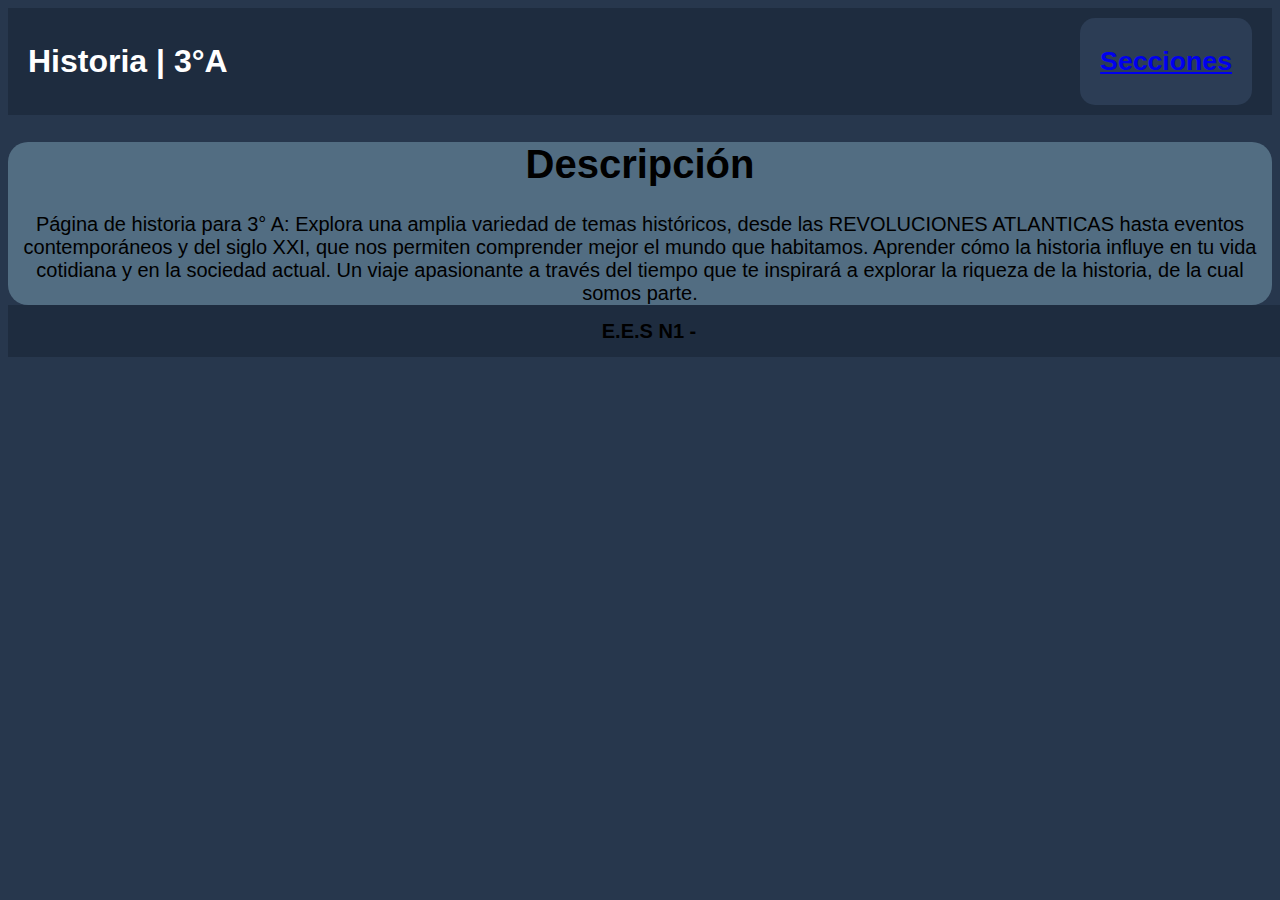
<file: index.html>
<!DOCTYPE html>
<html lang="en">
<head>
    <meta charset="UTF-8">
    <meta name="viewport" content="width=device-width, initial-scale=1.0">
    <link rel="stylesheet" href="/assets/styles/styles.css">
    <title>Página de Historia | 3°A </title>
</head>
<body>
        <header>
            <h1 class="header-titulo">
                Historia | 3°A
            </h1>
            <button class="header-button">
                <a target="_blank" href="./sections/secciones.html">
                    <h1>Secciones</h1>
                </a>
            </button>
        </header>       


    <section>
        <div class="description">
            <h1 class="description-title">Descripción</h1>
            <p class="description-text">
                Página de historia para 3° A: Explora una amplia variedad de temas históricos, desde las REVOLUCIONES ATLANTICAS hasta eventos contemporáneos y del siglo XXI, que nos permiten comprender mejor el mundo que habitamos. Aprender cómo la historia influye en tu vida cotidiana y en la sociedad actual. Un viaje apasionante a través del tiempo que te inspirará a explorar la riqueza de la historia, de la cual somos parte.  <br>
            </p>
        </div>
    </section>

    <footer>
        <h1>E.E.S N1 - </h1>
    </footer>

    
</body>
</html>
</file>
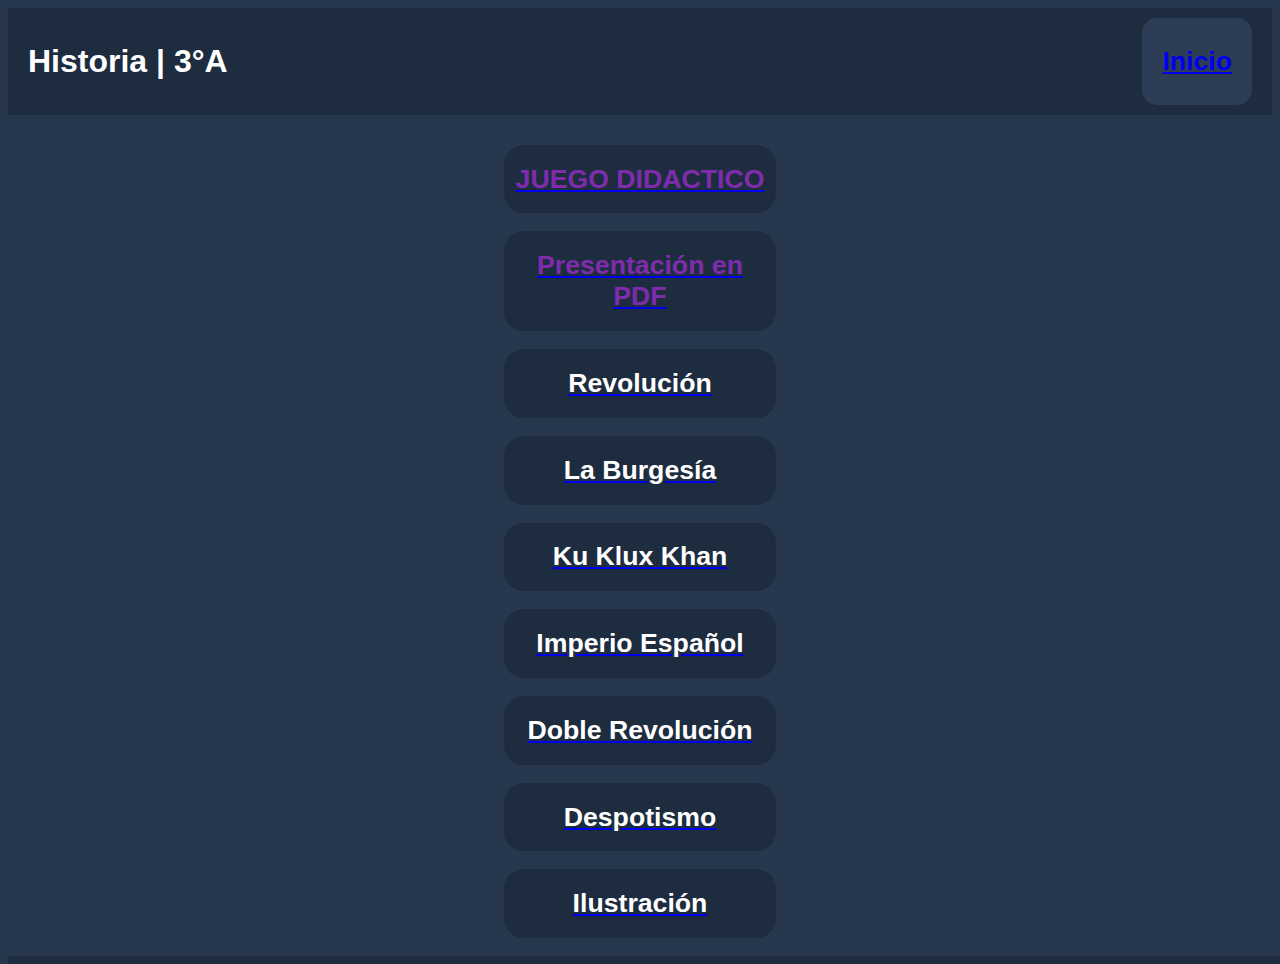
<file: sections/secciones.html>
<!DOCTYPE html>
<html lang="en">
<head>
    <meta charset="UTF-8">
    <meta name="viewport" content="width=device-width, initial-scale=1.0">
    <link rel="stylesheet" href="/assets/styles/styles.css">
    <title>Página de Historia | 3°A </title>
</head>
<body>
    <header>
        <h1 class="header-titulo">
            Historia | 3°A
        </h1>
        <button class="header-button">
            <a href="../index.html">
                <h1>Inicio</h1>
            </a>
        </button>
    </header>      


    <section class="buttons">
        <div>
            <button class="seccion-button">
                <a href="/trivia/trivia.html">
                    <h1 class="button-name-vario">JUEGO DIDACTICO</h1>
                </a>
            </button><br><br>
            <button class="seccion-button">
                <a href="/presentación/Presentación Página de Historia.pdf" download>
                    <h1 class="button-name-vario">Presentación en PDF</h1>
                </a>
            </button><br><br>
            <button class="seccion-button">
                <a href="./revolucion/revolucion.html">
                    <h1 class="button-name">Revolución</h1>
                </a>
            </button><br><br>
            <button class="seccion-button">
                <a href="./burguesia/Burguesia.html">
                    <h1 class="button-name">La Burgesía</h1>
                </a>
            </button><br><br>
            <button class="seccion-button">
                <a href="./kukluxklan/Ku_Klux_Klan.html">
                    <h1 class="button-name">Ku Klux Khan</h1>
                </a>
            </button><br><br>
            <button class="seccion-button">
                <a href="./imperioespañol/ImperioEspanol.html">
                    <h1 class="button-name">Imperio Español</h1>
                </a>
            </button><br><br>
            <button class="seccion-button">
                <a href="./doblerevolucion/Doble_revolucion.html">
                    <h1 class="button-name">Doble Revolución</h1>
                </a>
            </button><br><br>
            <button class="seccion-button">
                <a href="./despotismo/Despotismo.html">
                    <h1 class="button-name">Despotismo</h1>
                </a>
            </button><br><br>
            <button class="seccion-button">
                <a href="./ilustracion/Ilustracion.html">
                    <h1 class="button-name">Ilustración</h1>
                </a>
            </button><br><br>
        </div>
        <div class="barra"></div><br><br>   
    </section>

    <footer>
        <p>E.E.S N1 - </p>
    </footer>

    
</body>
</html>
</file>
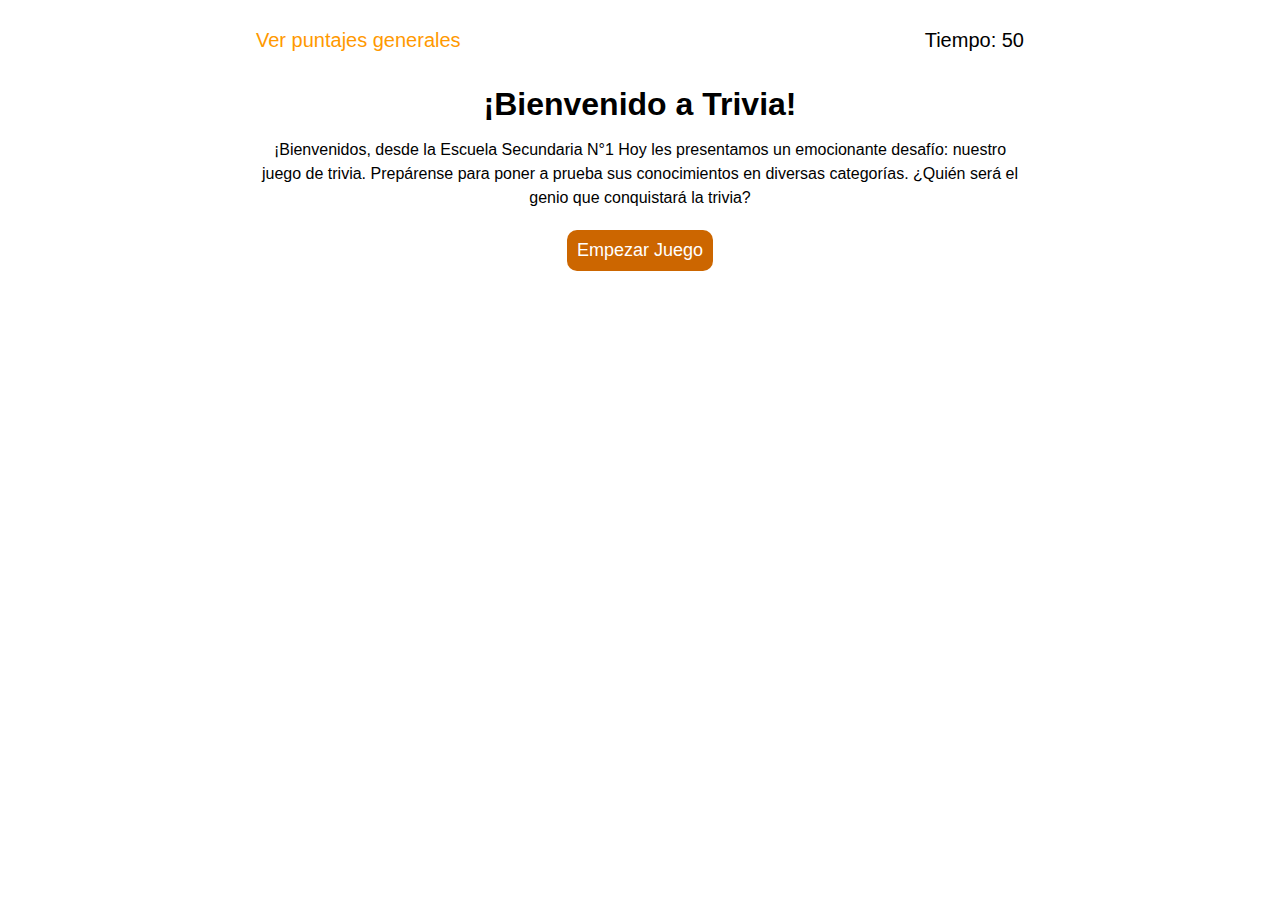
<file: trivia/trivia.html>
<!DOCTYPE html>
<html lang="en">

<head>
    <meta charset="UTF-8" />
    <meta name="viewport" content="width=device-width, initial-scale=1.0" />
    <meta http-equiv="X-UA-Compatible" content="ie=edge" />
    <title>Página de Historia | 3°A </title>
    <link rel="stylesheet" href="./style.css" />
</head>

<body>
    <header>
        <div class="scores">
            <a id="highscores-link">Ver puntajes generales</a>
        </div>
        <div id="timer" class="timer">
            Tiempo: 50
        </div>
    </header>

    <section id="start-container" class="start-quiz">
        <h1>¡Bienvenido a Trivia!</h1>
        <p>
            ¡Bienvenidos, desde la Escuela Secundaria N°1 Hoy les presentamos un emocionante desafío: nuestro juego de trivia. Prepárense para poner a prueba sus conocimientos en diversas categorías. ¿Quién será el genio que conquistará la trivia? 
        </p>
        <div class="controls">
            <button id="start-btn" class="start-btn">Empezar Juego</button>
        </div>
    </section>

    <section id="question-container" class="hide">
        <h1 id="question">Question</h1>
        <div id="answer-buttons" class="btn-grid">
            <button class="btn">Respuesta 1</button>
            <button class="btn">Respuesta 2</button>
            <button class="btn">Respuesta 3</button>
            <button class="btn">Respuesta 4</button>
        </div>
        <h2 id="check-answer" class="correct-wrong hide"></h2>
        <div class="controls">
            <button id="next-btn" class="next-btn hide">Siguiente</button>
        </div>
    </section>

    <section id="score-container" class="hide">
        <form id="submit-form">
            <h3 id="your-score"></h3>
            <label id="initials-label">Introduce tu nombre para guardar el puntaje:</label>
            <input type="text" id="initials-field" maxlength="3" placeholder="Enter your initials" />
            <button id="submit-btn">Entregar</button>
        </form>
    </section>

    <section id="highscores" class="highscores-container hide">
        <div id="high-scores">
            <h1 class="centered">Leaderboard</h1>
            <div id="highscore" class="highscore highscore-list">
            </div>
            <div class="controls">
                <button id="restart-btn">Reiniciar</button>
            </div>
        </div>
        
    </section>

    <script src="./questions.js"></script>
    <script src="./logic.js"></script>
</body>

</html>
</file>
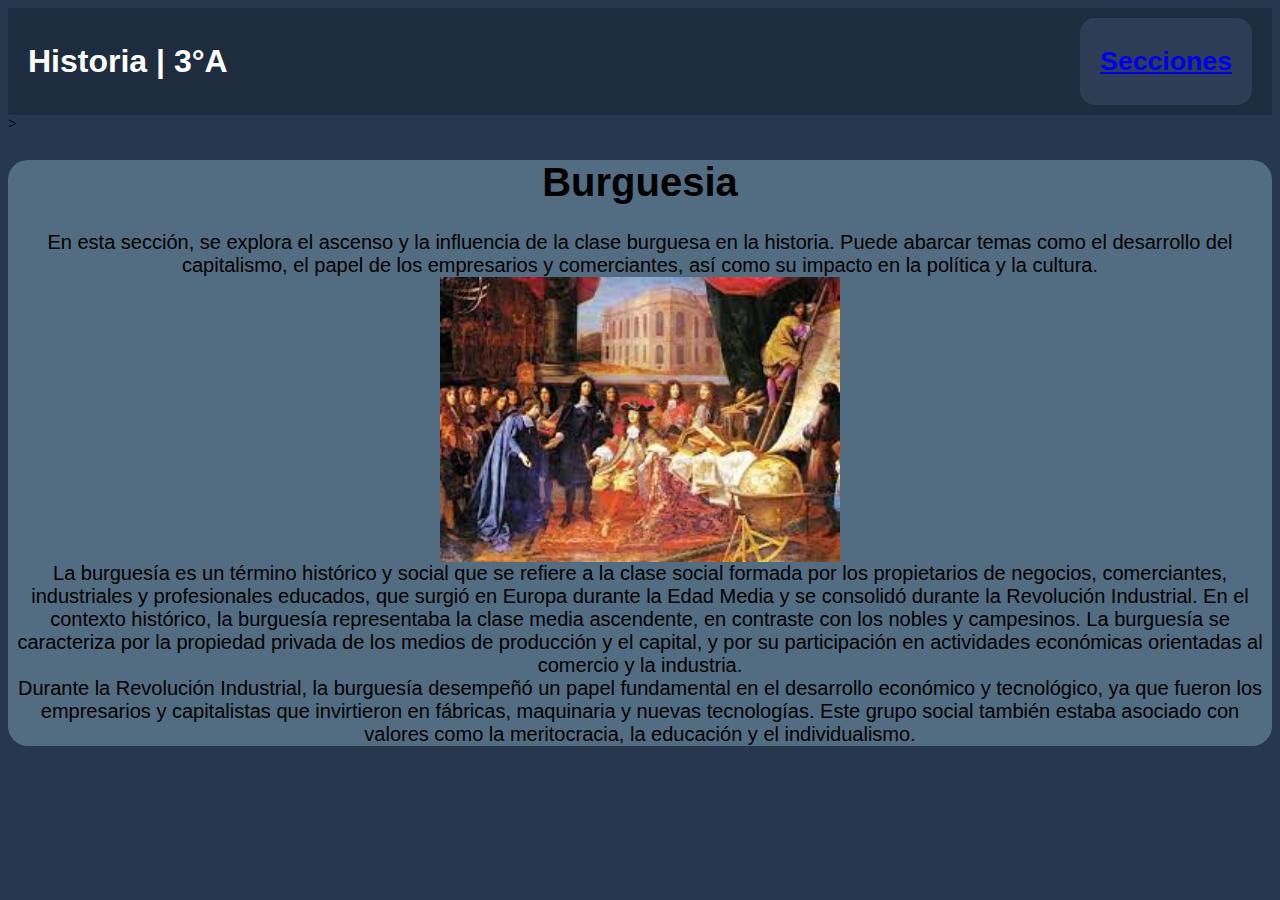
<file: sections/burguesia/Burguesia.html>
<!DOCTYPE html>
<html lang="en">
<head>
    <meta charset="UTF-8">
    <meta name="viewport" content="width=device-width, initial-scale=1.0">
    <title>Página de Historia | 3°A </title>
    <link rel="stylesheet" href="/assets/styles/styles.css">
</head>
<body>
    <header>
        <h1 class="header-titulo">
            Historia | 3°A
        </h1>
        <button class="header-button">
            <a target="_blank" href="./sections/secciones.html">
                <h1>Secciones</h1>
            </a>
        </button>
    </header>  >
    <div class="description">
        <h1 class="description-title">Burguesia</h1>
        <p class="description-text">    En esta sección, se explora el ascenso y la influencia de la clase burguesa en la historia. Puede abarcar temas como el desarrollo del capitalismo, el papel de los empresarios y comerciantes, así como su impacto en la política y la cultura.</p>
<img src="./burguesia.jpg " alt="" class="description-img">
<p class="description-text">La burguesía es un término histórico y social que se refiere a la clase social formada por los propietarios de negocios, comerciantes, industriales y profesionales educados, que surgió en Europa durante la Edad Media y se consolidó durante la Revolución Industrial. En el contexto histórico, la burguesía representaba la clase media ascendente, en contraste con los nobles y campesinos. La burguesía se caracteriza por la propiedad privada de los medios de producción y el capital, y por su participación en actividades económicas orientadas al comercio y la industria.<br>

    Durante la Revolución Industrial, la burguesía desempeñó un papel fundamental en el desarrollo económico y tecnológico, ya que fueron los empresarios y capitalistas que invirtieron en fábricas, maquinaria y nuevas tecnologías. Este grupo social también estaba asociado con valores como la meritocracia, la educación y el individualismo.</p>
</body>
</html>
</file>
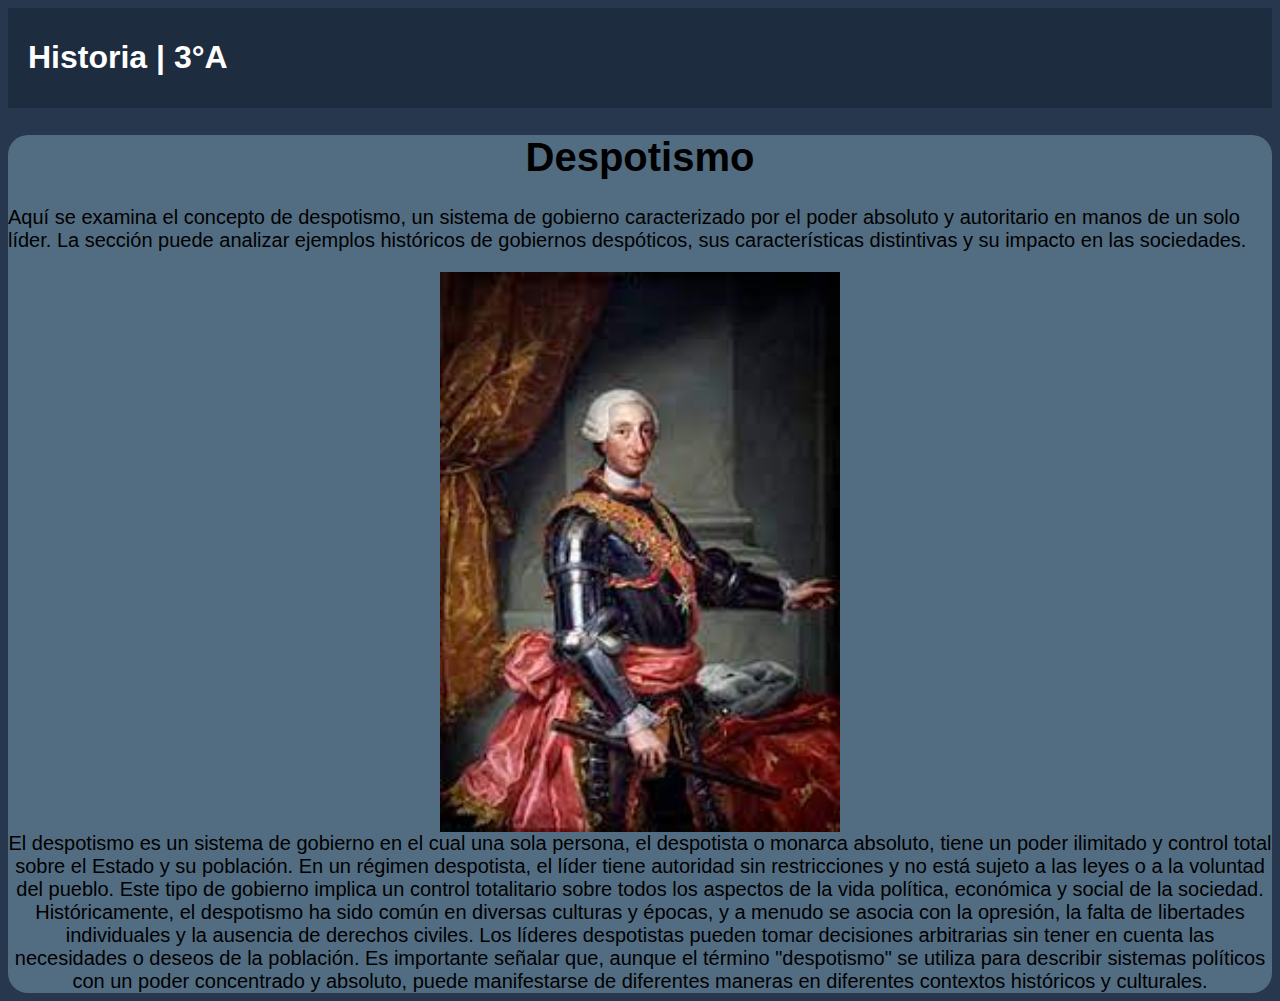
<file: sections/despotismo/Despotismo.html>
<!DOCTYPE html>
<html lang="en">
<head>
    <meta charset="UTF-8">
    <meta name="viewport" content="width=device-width, initial-scale=1.0">
    <title>Página de Historia | 3°A </title>
    <link rel="stylesheet" href="/assets/styles/styles.css">
</head>
<body>
    <header class="titulo">
        <h1>Historia | 3°A</h1>
    </header>
    <div class="description">
        <h1 class="description-title">Despotismo</h1>
        <p class="description-tex">    Aquí se examina el concepto de despotismo, un sistema de gobierno caracterizado por el poder absoluto y autoritario en manos de un solo líder. La sección puede analizar ejemplos históricos de gobiernos despóticos, sus características distintivas y su impacto en las sociedades.</p>
        
<img src="./Despotismo.jpg" alt="" class="description-img">
<p class="description-text">El despotismo es un sistema de gobierno en el cual una sola persona, el despotista o monarca absoluto, tiene un poder ilimitado y control total sobre el Estado y su población. En un régimen despotista, el líder tiene autoridad sin restricciones y no está sujeto a las leyes o a la voluntad del pueblo. Este tipo de gobierno implica un control totalitario sobre todos los aspectos de la vida política, económica y social de la sociedad.

    Históricamente, el despotismo ha sido común en diversas culturas y épocas, y a menudo se asocia con la opresión, la falta de libertades individuales y la ausencia de derechos civiles. Los líderes despotistas pueden tomar decisiones arbitrarias sin tener en cuenta las necesidades o deseos de la población.
    
    Es importante señalar que, aunque el término "despotismo" se utiliza para describir sistemas políticos con un poder concentrado y absoluto, puede manifestarse de diferentes maneras en diferentes contextos históricos y culturales.</p>
    </div>
</body>
</html>
</file>
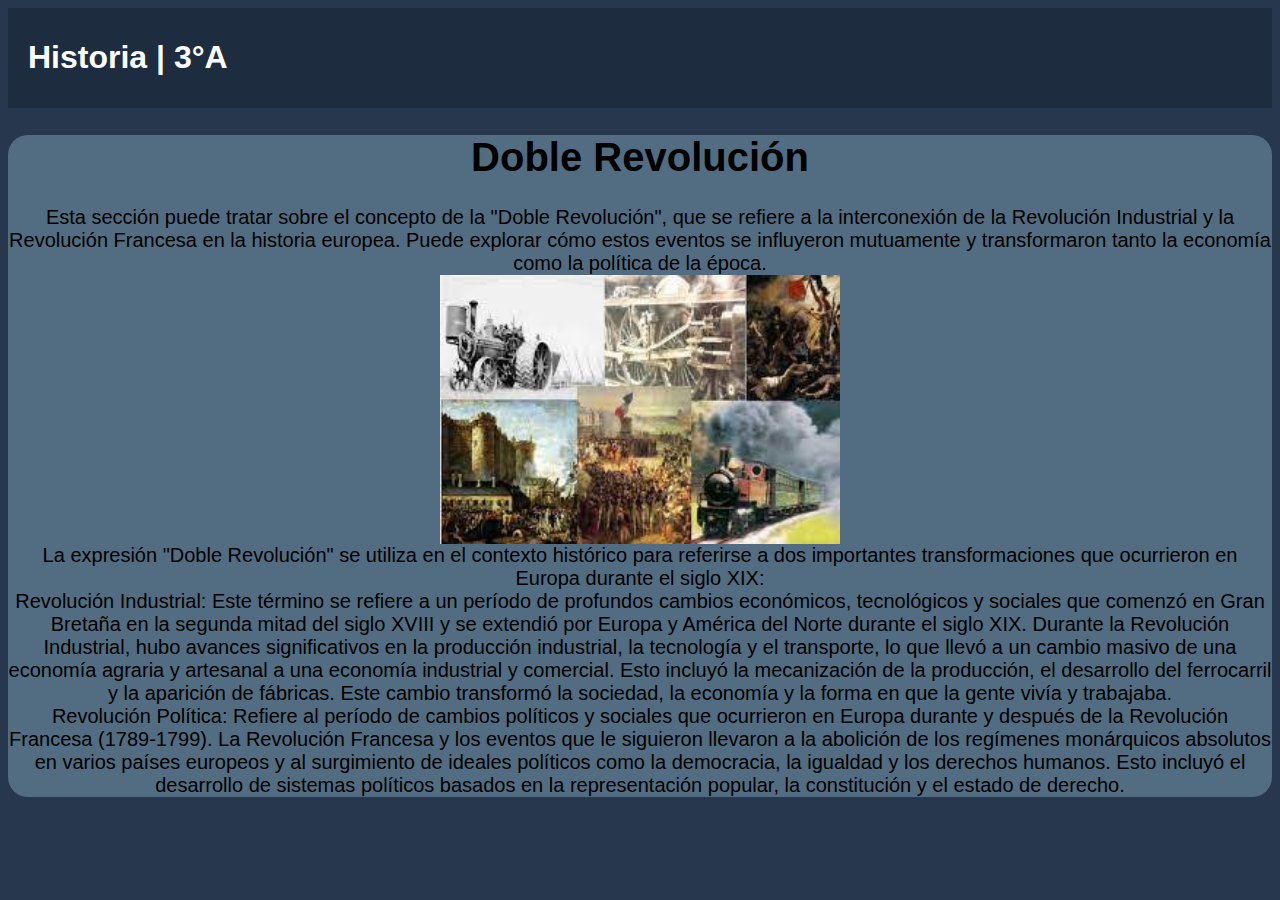
<file: sections/doblerevolucion/Doble_revolucion.html>
<!DOCTYPE html>
<html lang="en">
<head>
    <meta charset="UTF-8">
    <meta name="viewport" content="width=device-width, initial-scale=1.0">
    <title>Página de Historia | 3°A </title>
    <link rel="stylesheet" href="/assets/styles/styles.css">
</head>
<body>
    <header class="titulo">
        <h1>Historia | 3°A</h1>
    </header>
    <div class="description">
        <h1 class="description-title">Doble Revolución</h1>
        <p class="description-text">    Esta sección puede tratar sobre el concepto de la "Doble Revolución", que se refiere a la interconexión de la Revolución Industrial y la Revolución Francesa en la historia europea. Puede explorar cómo estos eventos se influyeron mutuamente y transformaron tanto la economía como la política de la época.</p>
        
<img src="./Revolucion2.jpg" alt="" class="description-img">
<p class="description-text">La expresión "Doble Revolución" se utiliza en el contexto histórico para referirse a dos importantes transformaciones que ocurrieron en Europa durante el siglo XIX:<br>

    Revolución Industrial: Este término se refiere a un período de profundos cambios económicos, tecnológicos y sociales que comenzó en Gran Bretaña en la segunda mitad del siglo XVIII y se extendió por Europa y América del Norte durante el siglo XIX. Durante la Revolución Industrial, hubo avances significativos en la producción industrial, la tecnología y el transporte, lo que llevó a un cambio masivo de una economía agraria y artesanal a una economía industrial y comercial. Esto incluyó la mecanización de la producción, el desarrollo del ferrocarril y la aparición de fábricas. Este cambio transformó la sociedad, la economía y la forma en que la gente vivía y trabajaba.<br>

    Revolución Política: Refiere al período de cambios políticos y sociales que ocurrieron en Europa durante y después de la Revolución Francesa (1789-1799). La Revolución Francesa y los eventos que le siguieron llevaron a la abolición de los regímenes monárquicos absolutos en varios países europeos y al surgimiento de ideales políticos como la democracia, la igualdad y los derechos humanos. Esto incluyó el desarrollo de sistemas políticos basados en la representación popular, la constitución y el estado de derecho.</p>
    </div>
</body>
</html>
</file>
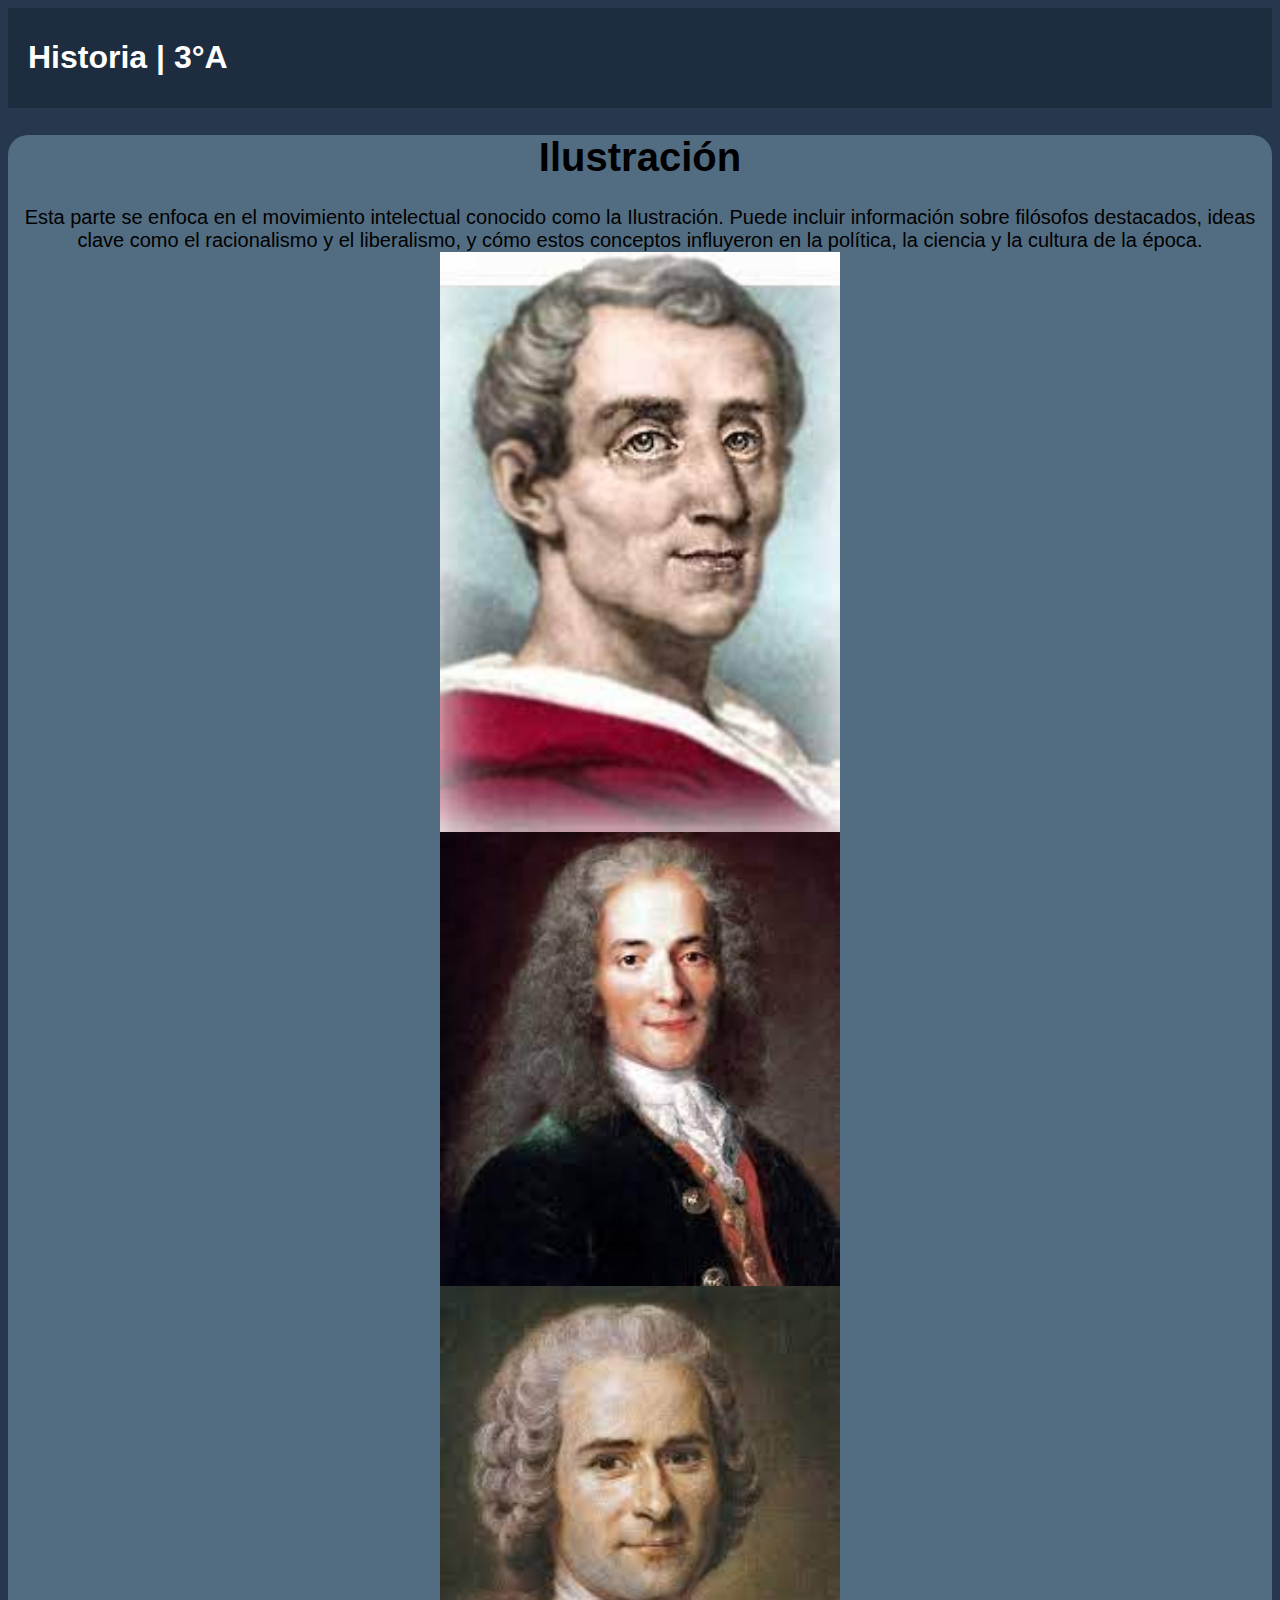
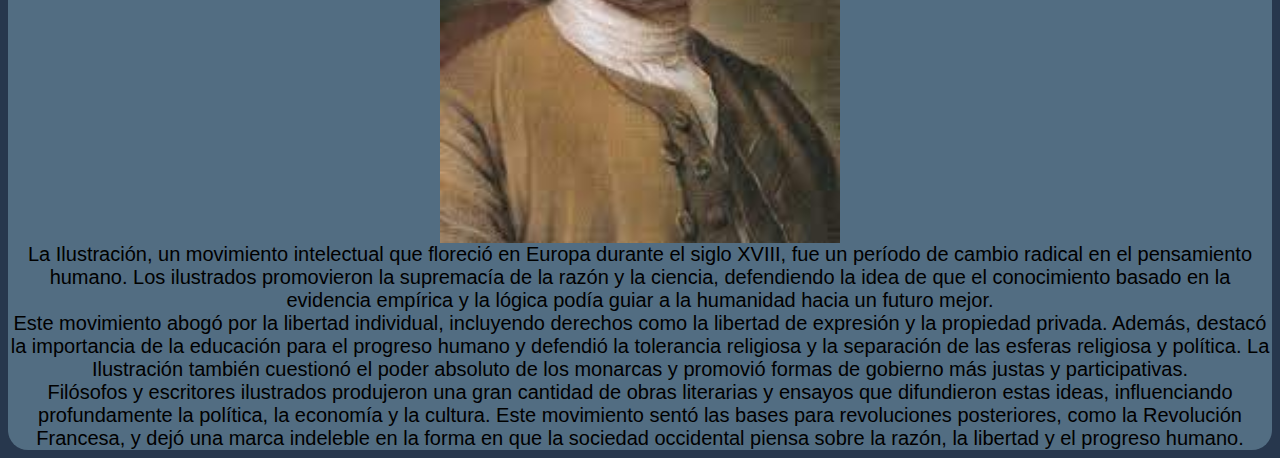
<file: sections/ilustracion/Ilustracion.html>
<!DOCTYPE html>
<html lang="en">
<head>
    <meta charset="UTF-8">
    <meta name="viewport" content="width=device-width, initial-scale=1.0">
    <title>Página de Historia | 3°A </title>
    <link rel="stylesheet" href="/assets/styles/styles.css">
</head>
<body>
    <header class="titulo">
        <h1>Historia | 3°A</h1>
    </header>
    <div class="description">
        <h1 class="description-title">Ilustración</h1>
        <p class="description-text">    Esta parte se enfoca en el movimiento intelectual conocido como la Ilustración. Puede incluir información sobre filósofos destacados, ideas clave como el racionalismo y el liberalismo, y cómo estos conceptos influyeron en la política, la ciencia y la cultura de la época.</p>
        
<img src="./Ilustracion1.jpg" alt="" class="description-img">
<img src="./Ilustracion2.jpg" alt="" class="description-img">
<img src="./Ilustracion3.jpg" alt="" class="description-img">
<p class="description-text">La Ilustración, un movimiento intelectual que floreció en Europa durante el siglo XVIII, fue un período de cambio radical en el pensamiento humano. Los ilustrados promovieron la supremacía de la razón y la ciencia, defendiendo la idea de que el conocimiento basado en la evidencia empírica y la lógica podía guiar a la humanidad hacia un futuro mejor.<br>

    Este movimiento abogó por la libertad individual, incluyendo derechos como la libertad de expresión y la propiedad privada. Además, destacó la importancia de la educación para el progreso humano y defendió la tolerancia religiosa y la separación de las esferas religiosa y política. La Ilustración también cuestionó el poder absoluto de los monarcas y promovió formas de gobierno más justas y participativas.<br>
    
    Filósofos y escritores ilustrados produjeron una gran cantidad de obras literarias y ensayos que difundieron estas ideas, influenciando profundamente la política, la economía y la cultura. Este movimiento sentó las bases para revoluciones posteriores, como la Revolución Francesa, y dejó una marca indeleble en la forma en que la sociedad occidental piensa sobre la razón, la libertad y el progreso humano.</p>
    </div>
</body>
</html>
</file>
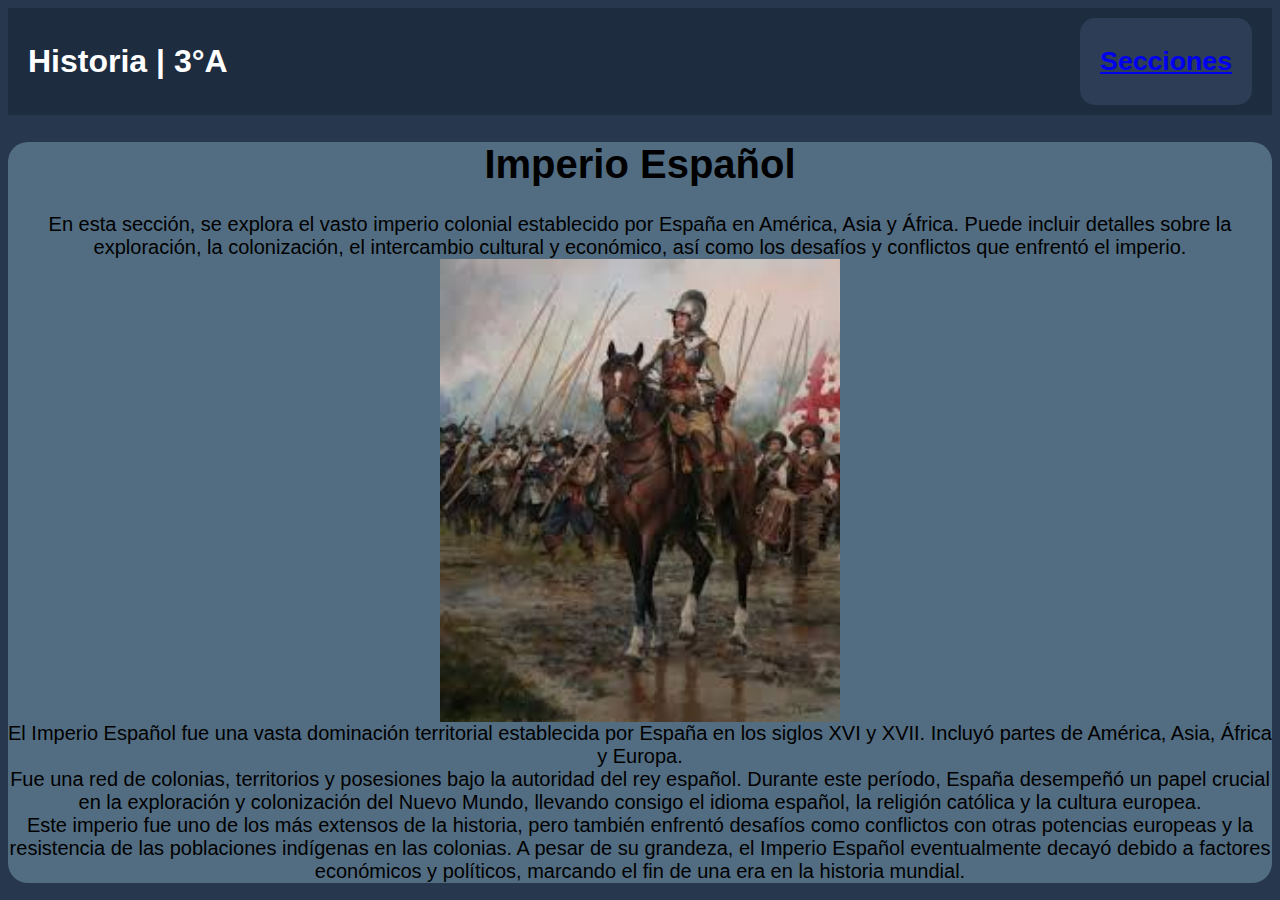
<file: sections/imperioespañol/ImperioEspanol.html>
<!DOCTYPE html>
<html lang="en">
<head>
    <meta charset="UTF-8">
    <meta name="viewport" content="width=device-width, initial-scale=1.0">
    <title>Página de Historia | 3°A </title>
    <link rel="stylesheet" href="../../assets/styles/styles.css">
</head>
<body>
    <header>
        <h1 class="header-titulo">
            Historia | 3°A
        </h1>
        <button class="header-button">
            <a href="../secciones.html">
                <h1>Secciones</h1>
            </a>
        </button>
    </header>
    <div class="description">
        <h1 class="description-title">Imperio Español</h1>
        <p class="description-text">    En esta sección, se explora el vasto imperio colonial establecido por España en América, Asia y África. Puede incluir detalles sobre la exploración, la colonización, el intercambio cultural y económico, así como los desafíos y conflictos que enfrentó el imperio.</p>
        
    <img src="imperioespanol.jpg" alt="" class="description-img">
    <p class="description-text">El Imperio Español fue una vasta dominación territorial establecida por España en los siglos XVI y XVII. Incluyó partes de América, Asia, África y Europa.<br>

        Fue una red de colonias, territorios y posesiones bajo la autoridad del rey español. Durante este período, España desempeñó un papel crucial en la exploración y colonización del Nuevo Mundo, llevando consigo el idioma español, la religión católica y la cultura europea.<br>
        
        Este imperio fue uno de los más extensos de la historia, pero también enfrentó desafíos como conflictos con otras potencias europeas y la resistencia de las poblaciones indígenas en las colonias. A pesar de su grandeza, el Imperio Español eventualmente decayó debido a factores económicos y políticos, marcando el fin de una era en la historia mundial.</p>
    </div>
</body>
</html>
</file>
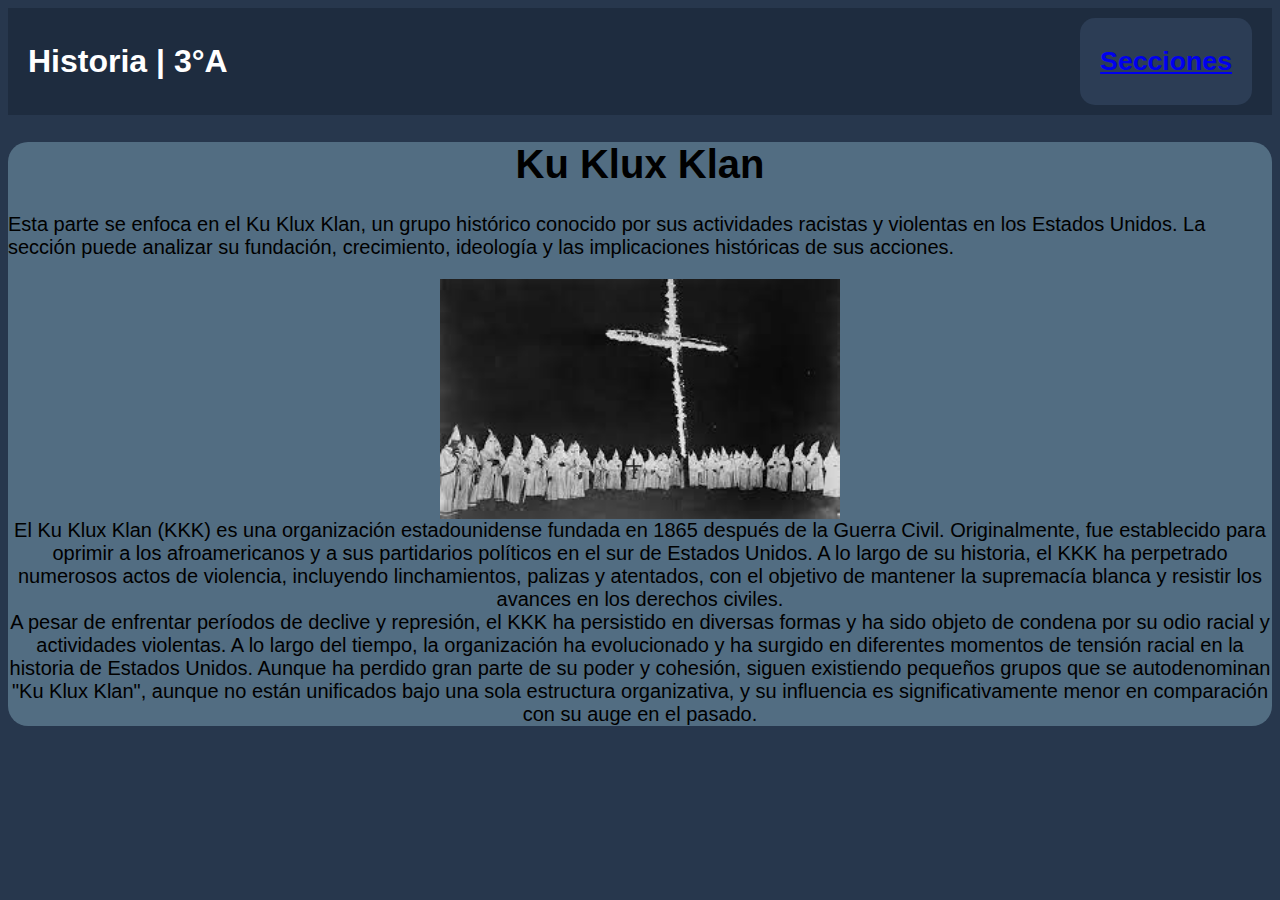
<file: sections/kukluxklan/Ku_Klux_Klan.html>
<!DOCTYPE html>
<html lang="en">
<head>
    <meta charset="UTF-8">
    <meta name="viewport" content="width=device-width, initial-scale=1.0">
    <title>Página de Historia | 3°A </title>
    <link rel="stylesheet" href="../../assets/styles/styles.css">
</head>
<body>
    <header>
        <h1 class="header-titulo">
            Historia | 3°A
        </h1>
        <button class="header-button">
            <a href="../secciones.html">
                <h1>Secciones</h1>
            </a>
        </button>
    </header>
    <div class="description">
        <h1 class="description-title">Ku Klux Klan</h1>
        <p class="desciption-text">    Esta parte se enfoca en el Ku Klux Klan, un grupo histórico conocido por sus actividades racistas y violentas en los Estados Unidos. La sección puede analizar su fundación, crecimiento, ideología y las implicaciones históricas de sus acciones.</p>
        
<img src="ku_klux_klan.jpg" alt="" class="description-img">
<p class="description-text">El Ku Klux Klan (KKK) es una organización estadounidense fundada en 1865 después de la Guerra Civil. Originalmente, fue establecido para oprimir a los afroamericanos y a sus partidarios políticos en el sur de Estados Unidos. A lo largo de su historia, el KKK ha perpetrado numerosos actos de violencia, incluyendo linchamientos, palizas y atentados, con el objetivo de mantener la supremacía blanca y resistir los avances en los derechos civiles.<br>

    A pesar de enfrentar períodos de declive y represión, el KKK ha persistido en diversas formas y ha sido objeto de condena por su odio racial y actividades violentas. A lo largo del tiempo, la organización ha evolucionado y ha surgido en diferentes momentos de tensión racial en la historia de Estados Unidos. Aunque ha perdido gran parte de su poder y cohesión, siguen existiendo pequeños grupos que se autodenominan "Ku Klux Klan", aunque no están unificados bajo una sola estructura organizativa, y su influencia es significativamente menor en comparación con su auge en el pasado.</p>
    </div>
</body>
</html>
</file>
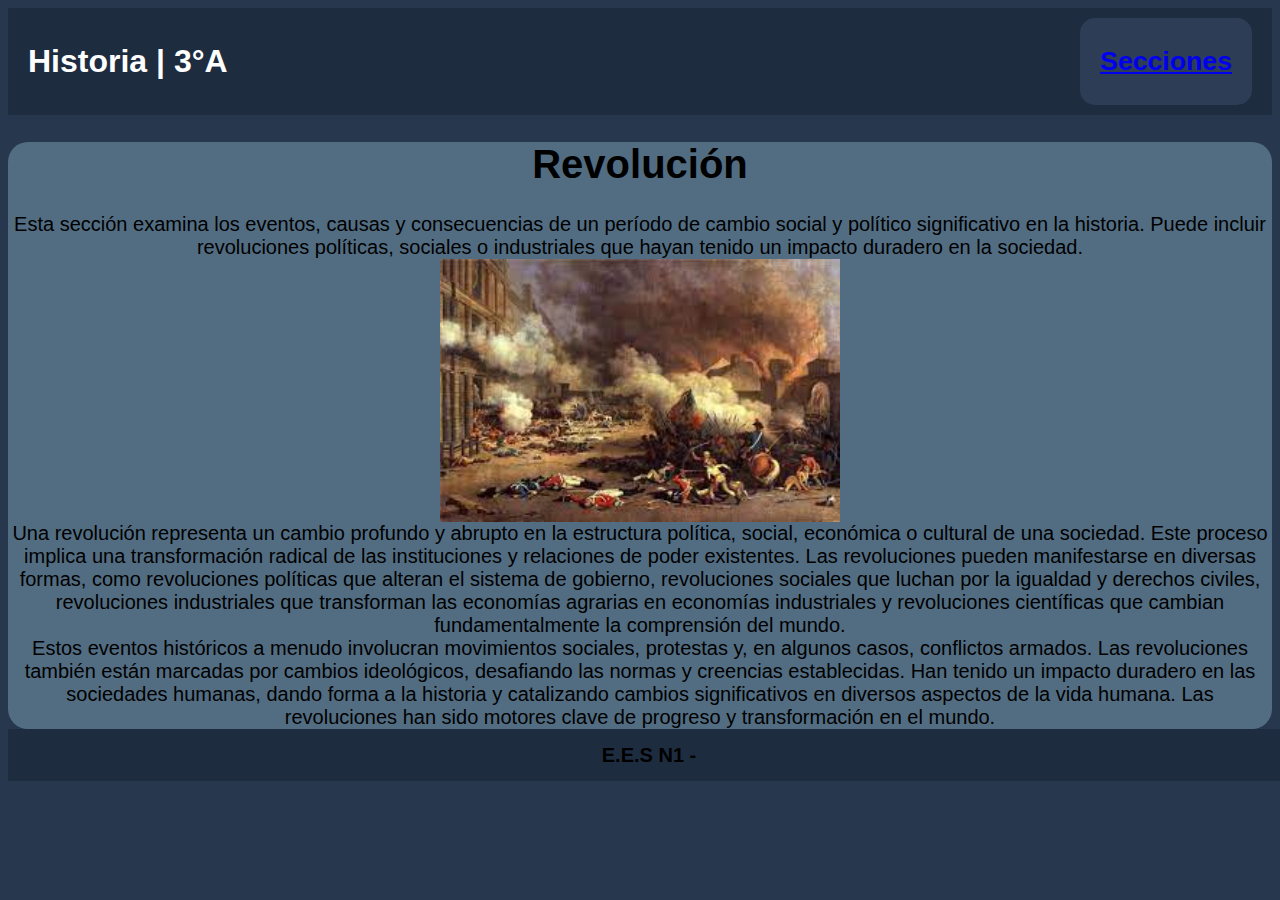
<file: sections/revolucion/revolucion.html>
<!DOCTYPE html>
<html lang="en">
<head>
    <meta charset="UTF-8">
    <meta name="viewport" content="width=device-width, initial-scale=1.0">
    <title>Página de Historia | 3°A </title>
    <link rel="stylesheet" href="/assets/styles/styles.css">
</head>
<body>
    <header>
        <h1 class="header-titulo">
            Historia | 3°A
        </h1>
        <button class="header-button">
            <a target="_blank" href="./sections/secciones.html">
                <h1>Secciones</h1>
            </a>
        </button>
    </header>  
    <div class="description">
        <h1 class="description-title">Revolución</h1>
        <p class="description-text">    Esta sección examina los eventos, causas y consecuencias de un período de cambio social y político significativo en la historia. Puede incluir revoluciones políticas, sociales o industriales que hayan tenido un impacto duradero en la sociedad.</p>
        <img src="Revolucion.jpg" alt="" class="description-img">
        <p class="description-text">Una revolución representa un cambio profundo y abrupto en la estructura política, social, económica o cultural de una sociedad. Este proceso implica una transformación radical de las instituciones y relaciones de poder existentes. Las revoluciones pueden manifestarse en diversas formas, como revoluciones políticas que alteran el sistema de gobierno, revoluciones sociales que luchan por la igualdad y derechos civiles, revoluciones industriales que transforman las economías agrarias en economías industriales y revoluciones científicas que cambian fundamentalmente la comprensión del mundo.<br>

            Estos eventos históricos a menudo involucran movimientos sociales, protestas y, en algunos casos, conflictos armados. Las revoluciones también están marcadas por cambios ideológicos, desafiando las normas y creencias establecidas. Han tenido un impacto duradero en las sociedades humanas, dando forma a la historia y catalizando cambios significativos en diversos aspectos de la vida humana. Las revoluciones han sido motores clave de progreso y transformación en el mundo.</p>    
    </div>

    <footer>
        <h1>E.E.S N1 -</h1>
    </footer>

</body>
</html>
</file>
<file: assets/styles/styles.css>
html {
    background-color: #27374D;
}


header {
    display: flex;
    justify-content: space-between;
    align-items: center;
    background-color: #1e2c3f; 
    color: #fff;
    padding: 10px 20px;
    font-family: 'Lucida Sans', 'Lucida Sans Regular', 'Lucida Grande', 'Lucida Sans Unicode', Geneva, Verdana, sans-serif;
}

.header-title {
    margin: 0; 
}

.header-button {
    background-color: #2c3d55;
    color: #fff;
    border: none;
    padding: 10px 20px;
    cursor: pointer;
    border-radius: 15px;
    text-decoration: none;
}

.description-title {
    display: flex;
    justify-content: center;
    align-items: center;
}

.description-text {
    display: flex;
    justify-content: center;
    align-items: center;
    text-align: center;
    margin: auto;
}

.description-img {
    height: auto;
    width: 25rem;
    justify-content: center;
    display: flex;
    align-items: center;
    margin: auto;
}

.description {
    font-family: 'Gill Sans', 'Gill Sans MT', Calibri, 'Trebuchet MS', sans-serif;
    font-size: 20px;
    background-color: #526D82;
    border-radius: 20px;
}

.buttons {
    margin-top: 30px;
    display: flex;
    justify-content: center;
    align-items: center;
}

.seccion-button {
    border-radius: 20px;
    border-style: none;
    background-color: #1e2c3f;
    cursor: pointer;
    width: 17rem;
}

.button-name {
    text-decoration: none;
    color: white;
    text-decoration-style: none; 
}
.button-name-vario {
    text-decoration: none;
    color: rgb(126, 44, 173);
    text-decoration-style: none; 
}


footer {
    position: fixed;
    width: 100%;
    padding: 1px; 
    background-color: #1e2c3f;
    display: flex;
    justify-content: center;
    align-items: center;
    font-size: 10px;
    font-family: 'Trebuchet MS', 'Lucida Sans Unicode', 'Lucida Grande', 'Lucida Sans', Arial, sans-serif;
}

.button-home-text {
    text-decoration: none;
    color: white;
    text-decoration-style: none; 
}

.button-home {
    border-radius: 20px;
    border-style: none;
    background-color: #2c3d55;
    cursor: pointer;
    width: 17rem;
}
</file>
<file: trivia/style.css>
/* Normalize styling */
* {
    margin: 0;
    padding: 0;
    box-sizing: border-box;
  }
  
  :root {
    --primary-color: #cc6600;
    --secondary-color: #ff9900;
    --tertiary-color: #aaaaaa;
    --white-color: #ffffff;
    --correct-color: #6b8e23;
  }
  
  body {
    font-family: Arial, Helvetica, sans-serif;
    line-height: 1.5;
    width: 60%;
    margin: 0 auto;
  }
  
  a {
    text-decoration: none;
  }
  
  .centered {
    text-align: center;
  }
  
  /* Header */
  header {
    display: flex;
    flex-wrap: wrap;
    justify-content: space-between;
    margin: 25px 0;
  }
  
  .scores a,
  .timer {
    font-size: 20px;
  }
  
  .scores a {
    color: var(--secondary-color);
    cursor: pointer;
  }
  
  .scores a:hover {
    color: var(--tertiary-color);
  }
  
  /* Start Quiz */
  .start-quiz {
    text-align: center;
  }
  
  h1 {
    margin-bottom: 10px;
  }
  
  h2 {
    color: var(--tertiary-color);
    border-top: 1px solid var(--tertiary-color);
    margin: 20px 0;
    font-style: italic;
    text-align: center;
  }
  
  /* Buttons */
  .btn-grid {
    display: grid;
    grid-template-columns: repeat(2, auto);
    gap: 10px;
    margin: 20px 0;
  }
  
  button {
    font-family: Arial, Helvetica, sans-serif;
    border: none;
    width: auto;
    overflow: visible;
    padding: 10px;
    background-color: var(--primary-color);
    border-radius: 10px;
    font-size: large;
    margin: 10px;
    color: var(--white-color);
    cursor: pointer;
  }
  
  button:hover {
    background-color: var(--secondary-color);
  }
  
  .hide {
    display: none;
  }
  
  .btn.correct {
    background-color: var(--correct-color);
  }
  
  .btn.wrong {
    background-color: var(--tertiary-color);
  }
  
  /* Wrapper for buttons */
  .controls {
    display: flex;
    justify-content: center;
    align-items: center;
    margin: 10px 0;
  }
  
  /* Enter your initial */
  input[type="text"] {
    padding: 10px;
    margin: 8px 0;
    border: 1px solid var(--tertiary-color);
    border-radius: 4px;
    box-sizing: border-box;
  }
  
  /* Highscores Page */
  .highscore {
    display: flex;
    flex-wrap: wrap;
    text-align: center;
  }
  
  .name-div,
  .score-div {
    flex: 1 35%;
    padding: 10px 0;
    border: 1px solid var(--correct-color);
  }
  
  /*** MEDIA QUERY FOR MOBILE PHONES AND SMALLER ***/
  /* this will be applied on any screen smaller than 575px */
  @media screen and (max-width: 575px) {
    .btn-grid {
      grid-template-columns: repeat(1, auto);
      gap: 0;
      margin: 0;
    }
  }
</file>
